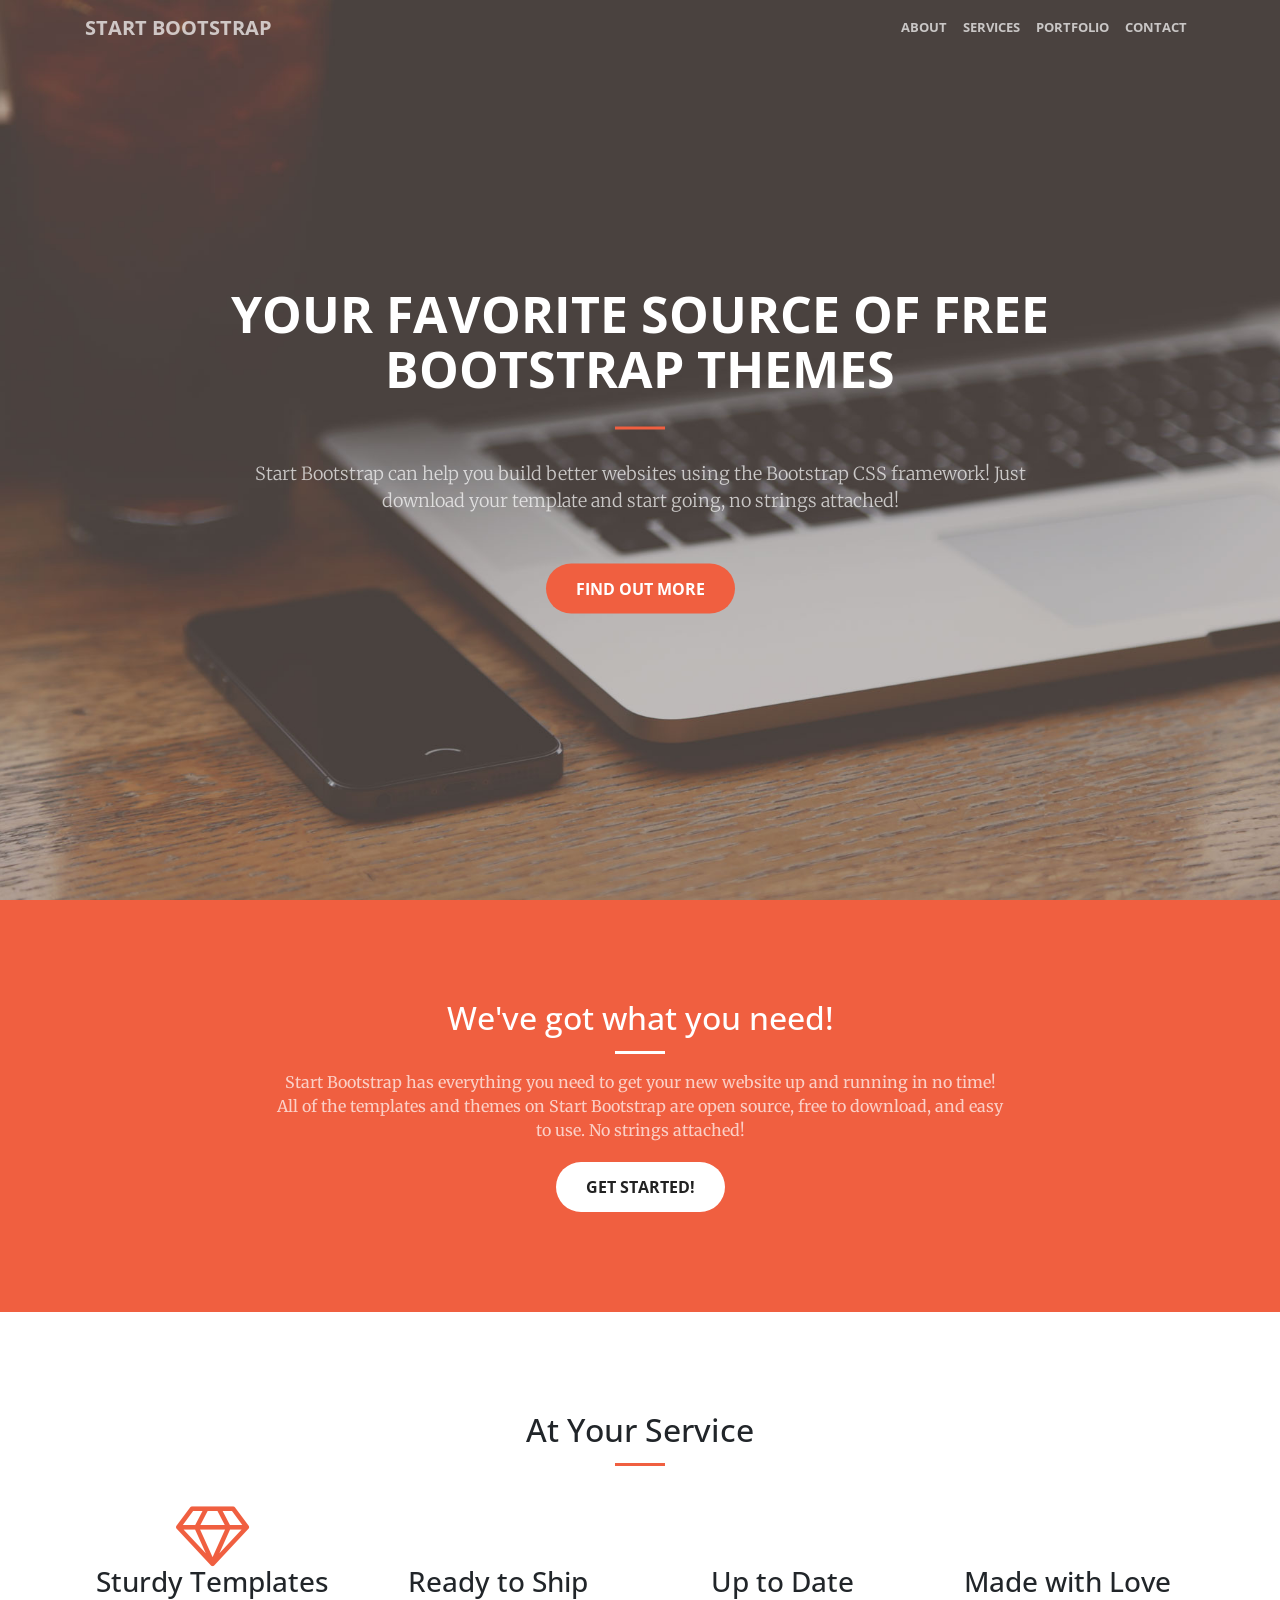
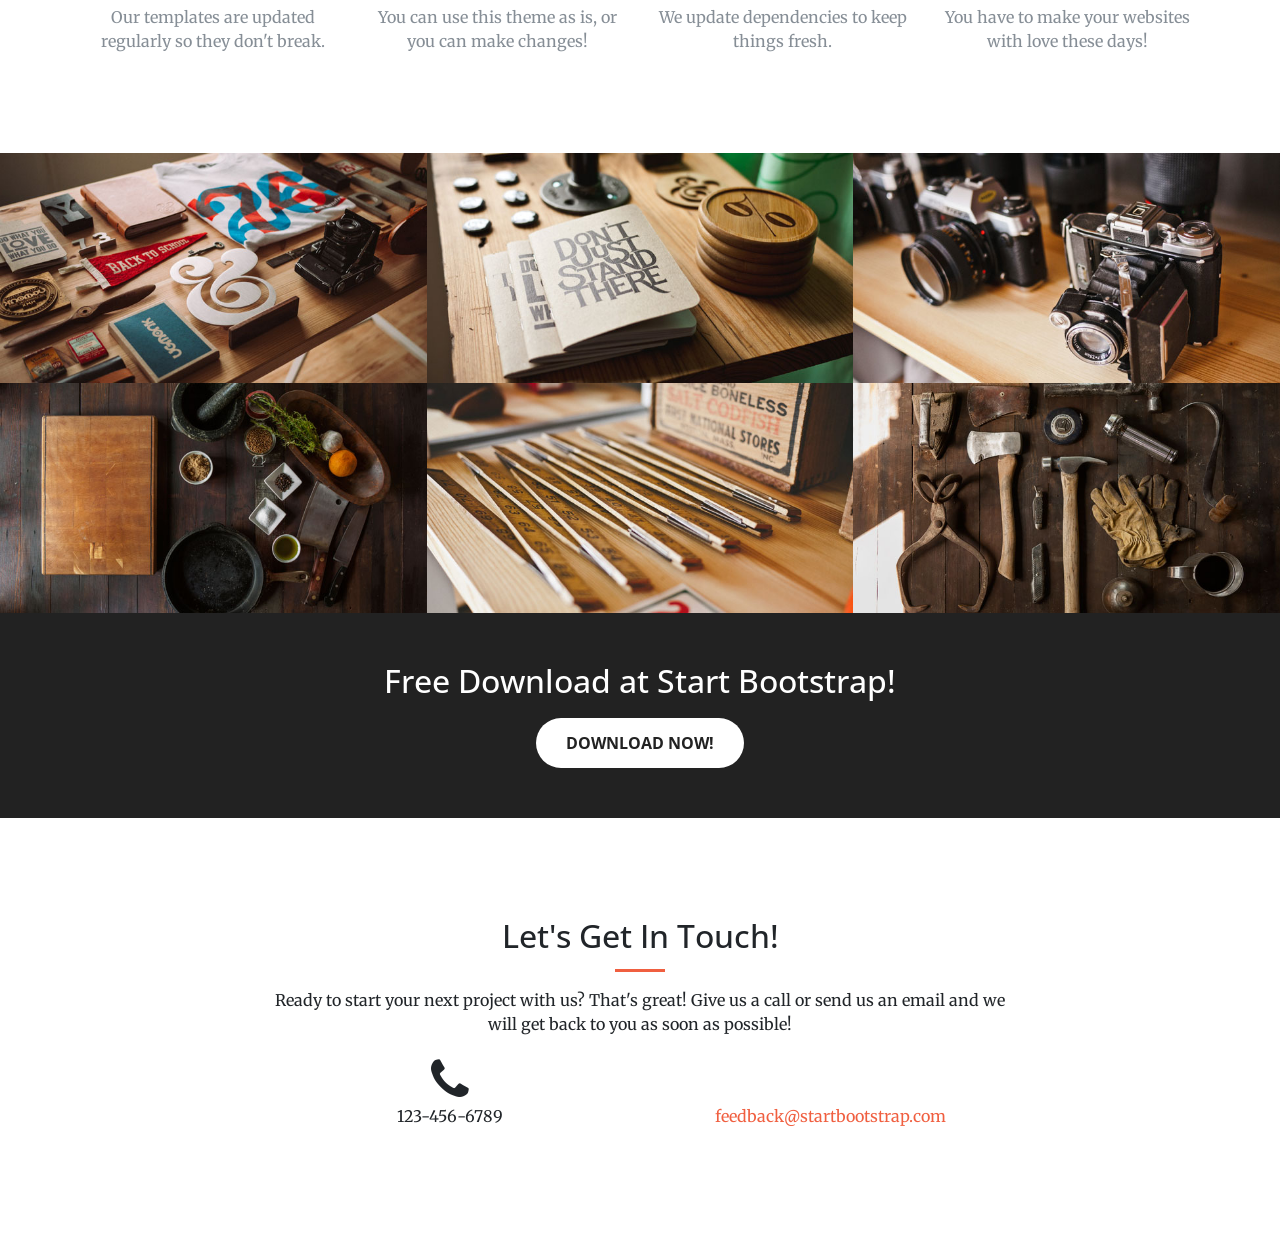
<file: startbootstrap-creative-gh-pages/startbootstrap-creative-gh-pages/index.html>
<!DOCTYPE html>
<html lang="en">

  <head>

    <meta charset="utf-8">
    <meta name="viewport" content="width=device-width, initial-scale=1, shrink-to-fit=no">
    <meta name="description" content="">
    <meta name="author" content="">

    <title>Creative - Start Bootstrap Theme</title>

    <!-- Bootstrap core CSS -->
    <link href="vendor/bootstrap/css/bootstrap.min.css" rel="stylesheet">

    <!-- Custom fonts for this template -->
    <link href="vendor/font-awesome/css/font-awesome.min.css" rel="stylesheet" type="text/css">
    <link href='https://fonts.googleapis.com/css?family=Open+Sans:300italic,400italic,600italic,700italic,800italic,400,300,600,700,800' rel='stylesheet' type='text/css'>
    <link href='https://fonts.googleapis.com/css?family=Merriweather:400,300,300italic,400italic,700,700italic,900,900italic' rel='stylesheet' type='text/css'>

    <!-- Plugin CSS -->
    <link href="vendor/magnific-popup/magnific-popup.css" rel="stylesheet">

    <!-- Custom styles for this template -->
    <link href="css/creative.min.css" rel="stylesheet">

  </head>

  <body id="page-top">

    <!-- Navigation -->
    <nav class="navbar navbar-expand-lg navbar-light fixed-top" id="mainNav">
      <div class="container">
        <a class="navbar-brand js-scroll-trigger" href="#page-top">Start Bootstrap</a>
        <button class="navbar-toggler navbar-toggler-right" type="button" data-toggle="collapse" data-target="#navbarResponsive" aria-controls="navbarResponsive" aria-expanded="false" aria-label="Toggle navigation">
          <span class="navbar-toggler-icon"></span>
        </button>
        <div class="collapse navbar-collapse" id="navbarResponsive">
          <ul class="navbar-nav ml-auto">
            <li class="nav-item">
              <a class="nav-link js-scroll-trigger" href="#about">About</a>
            </li>
            <li class="nav-item">
              <a class="nav-link js-scroll-trigger" href="#services">Services</a>
            </li>
            <li class="nav-item">
              <a class="nav-link js-scroll-trigger" href="#portfolio">Portfolio</a>
            </li>
            <li class="nav-item">
              <a class="nav-link js-scroll-trigger" href="#contact">Contact</a>
            </li>
          </ul>
        </div>
      </div>
    </nav>

    <header class="masthead">
      <div class="header-content">
        <div class="header-content-inner">
          <h1 id="homeHeading">Your Favorite Source of Free Bootstrap Themes</h1>
          <hr>
          <p>Start Bootstrap can help you build better websites using the Bootstrap CSS framework! Just download your template and start going, no strings attached!</p>
          <a class="btn btn-primary btn-xl js-scroll-trigger" href="#about">Find Out More</a>
        </div>
      </div>
    </header>

    <section class="bg-primary" id="about">
      <div class="container">
        <div class="row">
          <div class="col-lg-8 mx-auto text-center">
            <h2 class="section-heading text-white">We've got what you need!</h2>
            <hr class="light">
            <p class="text-faded">Start Bootstrap has everything you need to get your new website up and running in no time! All of the templates and themes on Start Bootstrap are open source, free to download, and easy to use. No strings attached!</p>
            <a class="btn btn-default btn-xl js-scroll-trigger" href="#services">Get Started!</a>
          </div>
        </div>
      </div>
    </section>

    <section id="services">
      <div class="container">
        <div class="row">
          <div class="col-lg-12 text-center">
            <h2 class="section-heading">At Your Service</h2>
            <hr class="primary">
          </div>
        </div>
      </div>
      <div class="container">
        <div class="row">
          <div class="col-lg-3 col-md-6 text-center">
            <div class="service-box">
              <i class="fa fa-4x fa-diamond text-primary sr-icons"></i>
              <h3>Sturdy Templates</h3>
              <p class="text-muted">Our templates are updated regularly so they don't break.</p>
            </div>
          </div>
          <div class="col-lg-3 col-md-6 text-center">
            <div class="service-box">
              <i class="fa fa-4x fa-paper-plane text-primary sr-icons"></i>
              <h3>Ready to Ship</h3>
              <p class="text-muted">You can use this theme as is, or you can make changes!</p>
            </div>
          </div>
          <div class="col-lg-3 col-md-6 text-center">
            <div class="service-box">
              <i class="fa fa-4x fa-newspaper-o text-primary sr-icons"></i>
              <h3>Up to Date</h3>
              <p class="text-muted">We update dependencies to keep things fresh.</p>
            </div>
          </div>
          <div class="col-lg-3 col-md-6 text-center">
            <div class="service-box">
              <i class="fa fa-4x fa-heart text-primary sr-icons"></i>
              <h3>Made with Love</h3>
              <p class="text-muted">You have to make your websites with love these days!</p>
            </div>
          </div>
        </div>
      </div>
    </section>

    <section class="p-0" id="portfolio">
      <div class="container-fluid">
        <div class="row no-gutter popup-gallery">
          <div class="col-lg-4 col-sm-6">
            <a class="portfolio-box" href="img/portfolio/fullsize/1.jpg">
              <img class="img-fluid" src="img/portfolio/thumbnails/1.jpg" alt="">
              <div class="portfolio-box-caption">
                <div class="portfolio-box-caption-content">
                  <div class="project-category text-faded">
                    Category
                  </div>
                  <div class="project-name">
                    Project Name
                  </div>
                </div>
              </div>
            </a>
          </div>
          <div class="col-lg-4 col-sm-6">
            <a class="portfolio-box" href="img/portfolio/fullsize/2.jpg">
              <img class="img-fluid" src="img/portfolio/thumbnails/2.jpg" alt="">
              <div class="portfolio-box-caption">
                <div class="portfolio-box-caption-content">
                  <div class="project-category text-faded">
                    Category
                  </div>
                  <div class="project-name">
                    Project Name
                  </div>
                </div>
              </div>
            </a>
          </div>
          <div class="col-lg-4 col-sm-6">
            <a class="portfolio-box" href="img/portfolio/fullsize/3.jpg">
              <img class="img-fluid" src="img/portfolio/thumbnails/3.jpg" alt="">
              <div class="portfolio-box-caption">
                <div class="portfolio-box-caption-content">
                  <div class="project-category text-faded">
                    Category
                  </div>
                  <div class="project-name">
                    Project Name
                  </div>
                </div>
              </div>
            </a>
          </div>
          <div class="col-lg-4 col-sm-6">
            <a class="portfolio-box" href="img/portfolio/fullsize/4.jpg">
              <img class="img-fluid" src="img/portfolio/thumbnails/4.jpg" alt="">
              <div class="portfolio-box-caption">
                <div class="portfolio-box-caption-content">
                  <div class="project-category text-faded">
                    Category
                  </div>
                  <div class="project-name">
                    Project Name
                  </div>
                </div>
              </div>
            </a>
          </div>
          <div class="col-lg-4 col-sm-6">
            <a class="portfolio-box" href="img/portfolio/fullsize/5.jpg">
              <img class="img-fluid" src="img/portfolio/thumbnails/5.jpg" alt="">
              <div class="portfolio-box-caption">
                <div class="portfolio-box-caption-content">
                  <div class="project-category text-faded">
                    Category
                  </div>
                  <div class="project-name">
                    Project Name
                  </div>
                </div>
              </div>
            </a>
          </div>
          <div class="col-lg-4 col-sm-6">
            <a class="portfolio-box" href="img/portfolio/fullsize/6.jpg">
              <img class="img-fluid" src="img/portfolio/thumbnails/6.jpg" alt="">
              <div class="portfolio-box-caption">
                <div class="portfolio-box-caption-content">
                  <div class="project-category text-faded">
                    Category
                  </div>
                  <div class="project-name">
                    Project Name
                  </div>
                </div>
              </div>
            </a>
          </div>
        </div>
      </div>
    </section>

    <div class="call-to-action bg-dark">
      <div class="container text-center">
        <h2>Free Download at Start Bootstrap!</h2>
        <a class="btn btn-default btn-xl sr-button" href="http://startbootstrap.com/template-overviews/creative/">Download Now!</a>
      </div>
    </div>

    <section id="contact">
      <div class="container">
        <div class="row">
          <div class="col-lg-8 mx-auto text-center">
            <h2 class="section-heading">Let's Get In Touch!</h2>
            <hr class="primary">
            <p>Ready to start your next project with us? That's great! Give us a call or send us an email and we will get back to you as soon as possible!</p>
          </div>
        </div>
        <div class="row">
          <div class="col-lg-4 ml-auto text-center">
            <i class="fa fa-phone fa-3x sr-contact"></i>
            <p>123-456-6789</p>
          </div>
          <div class="col-lg-4 mr-auto text-center">
            <i class="fa fa-envelope-o fa-3x sr-contact"></i>
            <p>
              <a href="mailto:your-email@your-domain.com">feedback@startbootstrap.com</a>
            </p>
          </div>
        </div>
      </div>
    </section>

    <!-- Bootstrap core JavaScript -->
    <script src="vendor/jquery/jquery.min.js"></script>
    <script src="vendor/popper/popper.min.js"></script>
    <script src="vendor/bootstrap/js/bootstrap.min.js"></script>

    <!-- Plugin JavaScript -->
    <script src="vendor/jquery-easing/jquery.easing.min.js"></script>
    <script src="vendor/scrollreveal/scrollreveal.min.js"></script>
    <script src="vendor/magnific-popup/jquery.magnific-popup.min.js"></script>

    <!-- Custom scripts for this template -->
    <script src="js/creative.min.js"></script>

  </body>

</html>
</file>
<file: startbootstrap-creative-gh-pages/startbootstrap-creative-gh-pages/css/creative.min.css>
/*!
 * Start Bootstrap - Createive v4.0.0-beta (http://startbootstrap.com/template-overviews/creative)
 * Copyright 2013-2017 Start Bootstrap
 * Licensed under MIT (https://github.com/BlackrockDigital/startbootstrap-creative/blob/master/LICENSE)
 */body,html{width:100%;height:100%}body{font-family:Merriweather,'Helvetica Neue',Arial,sans-serif}hr{max-width:50px;border-width:3px;border-color:#f05f40}hr.light{border-color:#fff}a{color:#f05f40;-webkit-transition:all .2s;-moz-transition:all .2s;transition:all .2s}a:focus,a:hover{color:#f05f40}h1,h2,h3,h4,h5,h6{font-family:'Open Sans','Helvetica Neue',Arial,sans-serif}p{font-size:16px;line-height:1.5;margin-bottom:20px}.bg-primary{background-color:#f05f40!important}.bg-dark{color:#fff;background-color:#222!important}.text-faded{color:rgba(255,255,255,.7)}section{padding:100px 0}.section-heading{margin-top:0}::-moz-selection{color:#fff;background:#222;text-shadow:none}::selection{color:#fff;background:#222;text-shadow:none}img::selection{color:#fff;background:0 0}img::-moz-selection{color:#fff;background:0 0}body{-webkit-tap-highlight-color:#222}#mainNav{border-color:rgba(34,34,34,.05);background-color:#fff;font-family:'Open Sans','Helvetica Neue',Arial,sans-serif;-webkit-transition:all .2s;-moz-transition:all .2s;transition:all .2s}#mainNav .navbar-brand{font-weight:700;text-transform:uppercase;color:#f05f40;font-family:'Open Sans','Helvetica Neue',Arial,sans-serif}#mainNav .navbar-brand:focus,#mainNav .navbar-brand:hover{color:#f05f40}#mainNav .navbar-toggle{font-size:12px;font-weight:700;text-transform:uppercase;color:#222}#mainNav .navbar-nav>li.nav-item>a.nav-link,#mainNav .navbar-nav>li.nav-item>a.nav-link:focus{font-size:13px;font-weight:700;text-transform:uppercase;color:#222}#mainNav .navbar-nav>li.nav-item>a.nav-link:focus:hover,#mainNav .navbar-nav>li.nav-item>a.nav-link:hover{color:#f05f40}#mainNav .navbar-nav>li.nav-item>a.nav-link.active,#mainNav .navbar-nav>li.nav-item>a.nav-link:focus.active{color:#f05f40!important;background-color:transparent}#mainNav .navbar-nav>li.nav-item>a.nav-link.active:hover,#mainNav .navbar-nav>li.nav-item>a.nav-link:focus.active:hover{background-color:transparent}@media (min-width:992px){#mainNav{border-color:rgba(255,255,255,.3);background-color:transparent}#mainNav .navbar-brand{color:rgba(255,255,255,.7)}#mainNav .navbar-brand:focus,#mainNav .navbar-brand:hover{color:#fff}#mainNav .navbar-nav>li.nav-item>a.nav-link,#mainNav .navbar-nav>li.nav-item>a.nav-link:focus{color:rgba(255,255,255,.7)}#mainNav .navbar-nav>li.nav-item>a.nav-link:focus:hover,#mainNav .navbar-nav>li.nav-item>a.nav-link:hover{color:#fff}#mainNav.navbar-shrink{border-color:rgba(34,34,34,.05);background-color:#fff}#mainNav.navbar-shrink .navbar-brand{font-size:16px;color:#f05f40}#mainNav.navbar-shrink .navbar-brand:focus,#mainNav.navbar-shrink .navbar-brand:hover{color:#f05f40}#mainNav.navbar-shrink .navbar-nav>li.nav-item>a.nav-link,#mainNav.navbar-shrink .navbar-nav>li.nav-item>a.nav-link:focus{color:#222}#mainNav.navbar-shrink .navbar-nav>li.nav-item>a.nav-link:focus:hover,#mainNav.navbar-shrink .navbar-nav>li.nav-item>a.nav-link:hover{color:#f05f40}}header.masthead{position:relative;width:100%;min-height:auto;text-align:center;color:#fff;background-image:url(../img/header.jpg);background-position:center;-webkit-background-size:cover;-moz-background-size:cover;-o-background-size:cover;background-size:cover}header.masthead .header-content{position:relative;width:100%;padding:150px 15px 100px;text-align:center}header.masthead .header-content .header-content-inner h1{font-size:30px;font-weight:700;margin-top:0;margin-bottom:0;text-transform:uppercase}header.masthead .header-content .header-content-inner hr{margin:30px auto}header.masthead .header-content .header-content-inner p{font-size:16px;font-weight:300;margin-bottom:50px;color:rgba(255,255,255,.7)}@media (min-width:768px){header.masthead{height:100%;min-height:600px}header.masthead .header-content{position:absolute;top:50%;padding:0 50px;-webkit-transform:translateY(-50%);-ms-transform:translateY(-50%);transform:translateY(-50%)}header.masthead .header-content .header-content-inner{max-width:1000px;margin-right:auto;margin-left:auto}header.masthead .header-content .header-content-inner h1{font-size:50px}header.masthead .header-content .header-content-inner p{font-size:18px;max-width:80%;margin-right:auto;margin-left:auto}}.service-box{max-width:400px;margin:50px auto 0}@media (min-width:992px){.service-box{margin:20px auto 0}}.service-box p{margin-bottom:0}.portfolio-box{position:relative;display:block;max-width:650px;margin:0 auto}.portfolio-box .portfolio-box-caption{position:absolute;bottom:0;display:block;width:100%;height:100%;text-align:center;opacity:0;color:#fff;background:rgba(240,95,64,.9);-webkit-transition:all .2s;-moz-transition:all .2s;transition:all .2s}.portfolio-box .portfolio-box-caption .portfolio-box-caption-content{position:absolute;top:50%;width:100%;transform:translateY(-50%);text-align:center}.portfolio-box .portfolio-box-caption .portfolio-box-caption-content .project-category,.portfolio-box .portfolio-box-caption .portfolio-box-caption-content .project-name{padding:0 15px;font-family:'Open Sans','Helvetica Neue',Arial,sans-serif}.portfolio-box .portfolio-box-caption .portfolio-box-caption-content .project-category{font-size:14px;font-weight:600;text-transform:uppercase}.portfolio-box .portfolio-box-caption .portfolio-box-caption-content .project-name{font-size:18px}.portfolio-box:hover .portfolio-box-caption{opacity:1}.portfolio-box:focus{outline:0}@media (min-width:768px){.portfolio-box .portfolio-box-caption .portfolio-box-caption-content .project-category{font-size:16px}.portfolio-box .portfolio-box-caption .portfolio-box-caption-content .project-name{font-size:22px}}.call-to-action{padding:50px 0}.call-to-action h2{margin:0 auto 20px}.text-primary{color:#f05f40!important}.no-gutter>[class*=col-]{padding-right:0;padding-left:0}.btn-default{color:#222;border-color:#fff;background-color:#fff}.btn-default.focus,.btn-default:focus{color:#222;border-color:#bfbfbf;background-color:#e6e6e6}.btn-default:hover{color:#222;border-color:#e0e0e0;background-color:#e6e6e6}.btn-default.active,.btn-default:active,.open>.btn-default.dropdown-toggle{color:#222;border-color:#e0e0e0;background-color:#e6e6e6}.btn-default.active.focus,.btn-default.active:focus,.btn-default.active:hover,.btn-default:active.focus,.btn-default:active:focus,.btn-default:active:hover,.open>.btn-default.dropdown-toggle.focus,.open>.btn-default.dropdown-toggle:focus,.open>.btn-default.dropdown-toggle:hover{color:#222;border-color:#bfbfbf;background-color:#d4d4d4}.btn-default.active,.btn-default:active,.open>.btn-default.dropdown-toggle{background-image:none}.btn-default.disabled.focus,.btn-default.disabled:focus,.btn-default.disabled:hover,.btn-default[disabled].focus,.btn-default[disabled]:focus,.btn-default[disabled]:hover,fieldset[disabled] .btn-default.focus,fieldset[disabled] .btn-default:focus,fieldset[disabled] .btn-default:hover{border-color:#fff;background-color:#fff}.btn-default .badge{color:#fff;background-color:#222}.btn-primary{color:#fff;border-color:#f05f40;background-color:#f05f40}.btn-primary.focus,.btn-primary:focus{color:#fff;border-color:#a4270d;background-color:#eb3812}.btn-primary:hover{color:#fff;border-color:#e13612;background-color:#eb3812}.btn-primary.active,.btn-primary:active,.open>.btn-primary.dropdown-toggle{color:#fff;border-color:#e13612;background-color:#eb3812}.btn-primary.active.focus,.btn-primary.active:focus,.btn-primary.active:hover,.btn-primary:active.focus,.btn-primary:active:focus,.btn-primary:active:hover,.open>.btn-primary.dropdown-toggle.focus,.open>.btn-primary.dropdown-toggle:focus,.open>.btn-primary.dropdown-toggle:hover{color:#fff;border-color:#a4270d;background-color:#c93110}.btn-primary.active,.btn-primary:active,.open>.btn-primary.dropdown-toggle{background-image:none}.btn-primary.disabled.focus,.btn-primary.disabled:focus,.btn-primary.disabled:hover,.btn-primary[disabled].focus,.btn-primary[disabled]:focus,.btn-primary[disabled]:hover,fieldset[disabled] .btn-primary.focus,fieldset[disabled] .btn-primary:focus,fieldset[disabled] .btn-primary:hover{border-color:#f05f40;background-color:#f05f40}.btn-primary .badge{color:#f05f40;background-color:#fff}.btn{font-weight:700;text-transform:uppercase;border:none;border-radius:300px;font-family:'Open Sans','Helvetica Neue',Arial,sans-serif}.btn-xl{padding:15px 30px}
</file>
